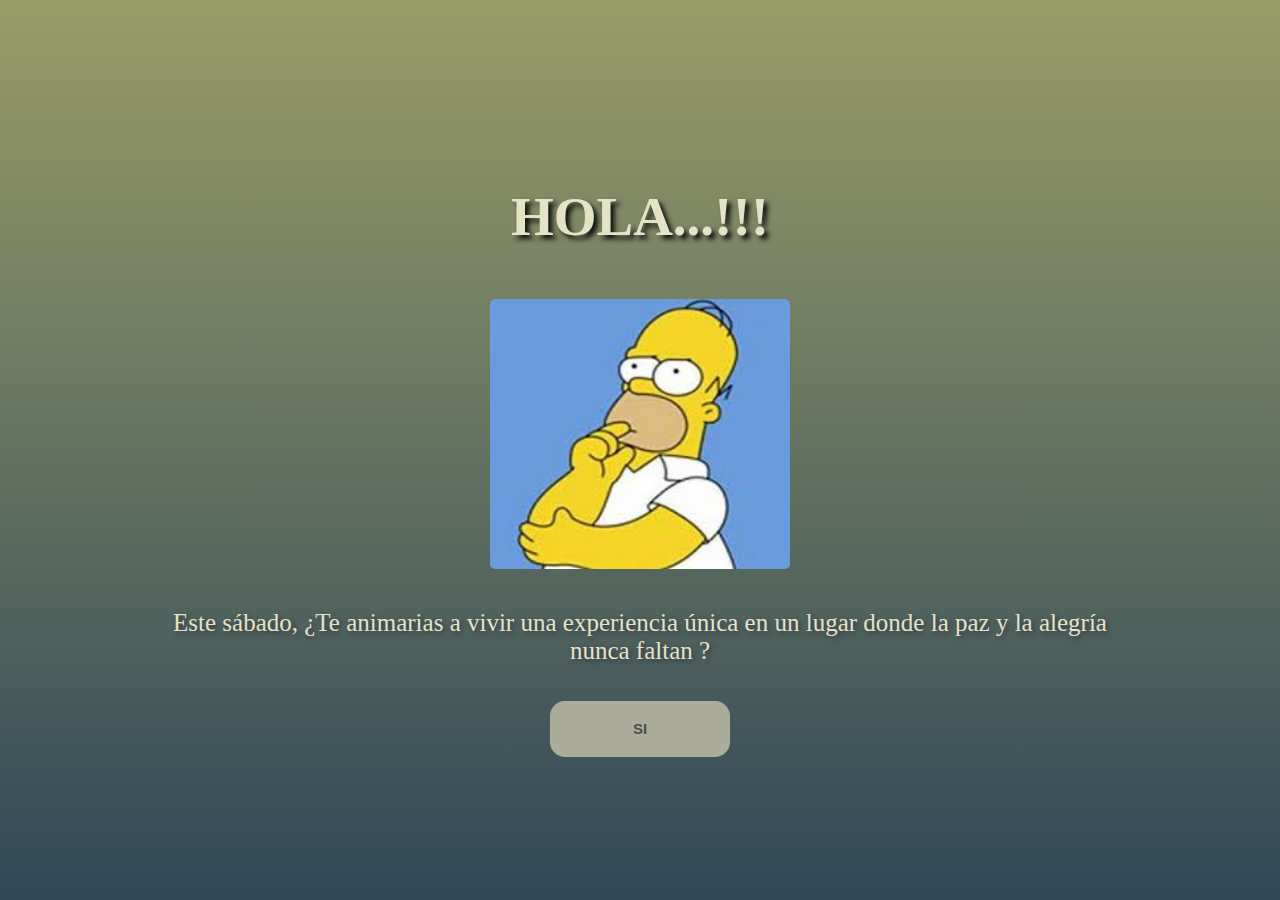
<file: index.html>
<!DOCTYPE html>
<html lang="es">
<head>
    <meta charset="UTF-8">
    <meta name="viewport" content="width=device-width, initial-scale=1.0">
    <title>Saludos humanito</title>
    <link rel="stylesheet" href="style.css">
</head>
<body>
    <section>
        <h1> HOLA...!!! </h1>
        <img id="img-homero" src="imagenes/homero.jpeg">
        <p>Este sábado, ¿Te animarias a vivir una experiencia única en un lugar donde la paz y la alegría nunca faltan ?</p>
         <div id="button-section">
            <button class="button-confirm" id="button-index">SI</button>
         </div>
          

    </section>

    <script>
        
    //ir de index a invitation
    let button_index = document.getElementById("button-index")

    button_index.addEventListener("click", ()=> {
        window.location.href = "invitation.html"
    }); 

    </script>
</body>
</html>
</file>
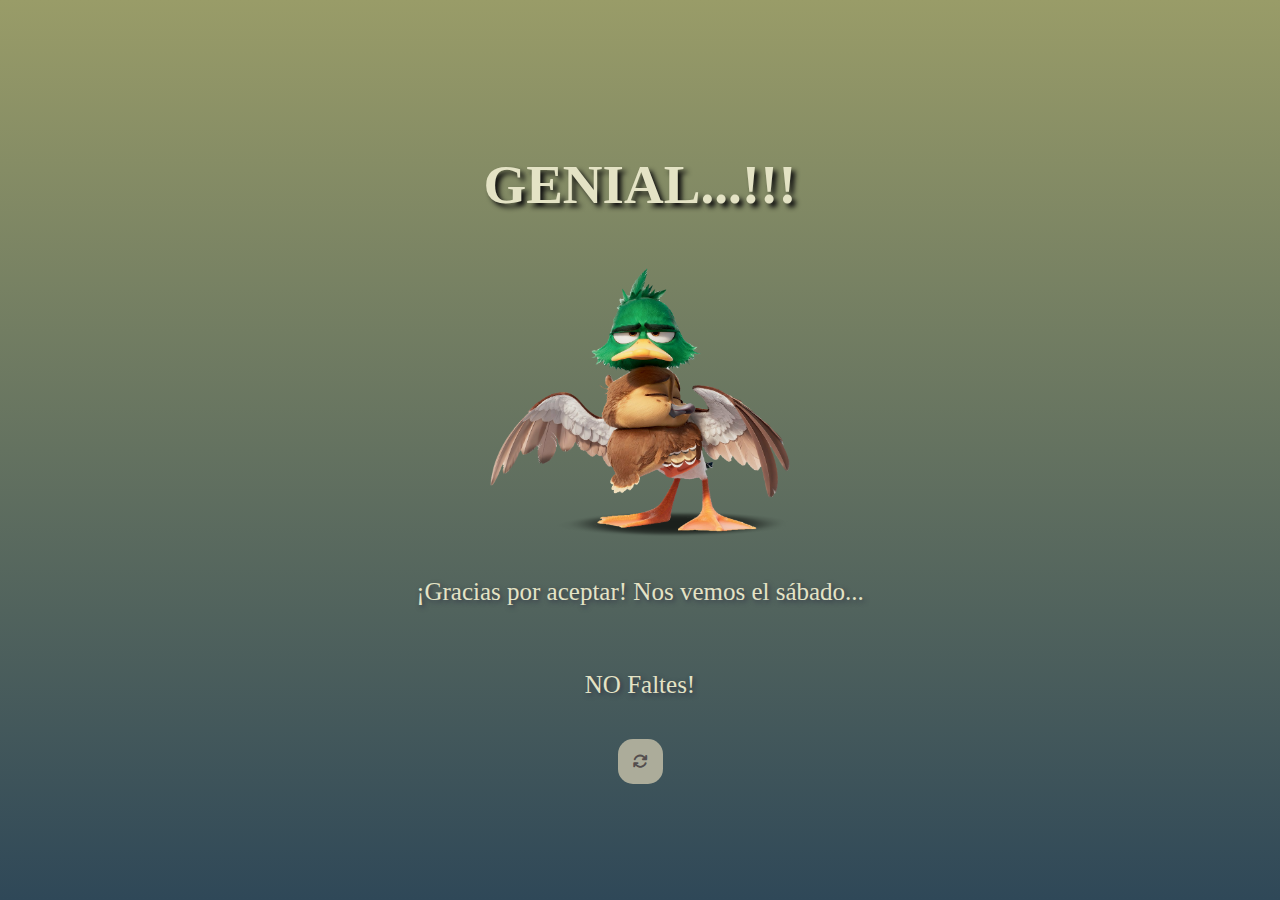
<file: despedida.html>
<!DOCTYPE html>
<html lang="es">
<head>
    <meta charset="UTF-8">
    <meta name="viewport" content="width=device-width, initial-scale=1.0">
    <title>Adios humanito</title>
    <link rel="stylesheet" href="style.css">
    <link rel="stylesheet" href="https://cdnjs.cloudflare.com/ajax/libs/font-awesome/6.4.0/css/all.min.css"/>
</head>
<body>
    <section>
        <h1>GENIAL...!!!</h1>
        <img src="imagenes/06.png">  
        <p>¡Gracias por aceptar! Nos vemos el sábado...</p>
        <p>NO Faltes! </p>
        
        <button id="button-refresh"><i class="fa-solid fa-arrows-rotate"></i></button>
    </section>
     <script>
        
    //ir de index a invitation
    let button_refresh = document.getElementById("button-refresh")

    button_refresh.addEventListener("click", ()=> {
        window.location.href = "index.html"
    }); 

    </script>
</body>
</html>
</file>
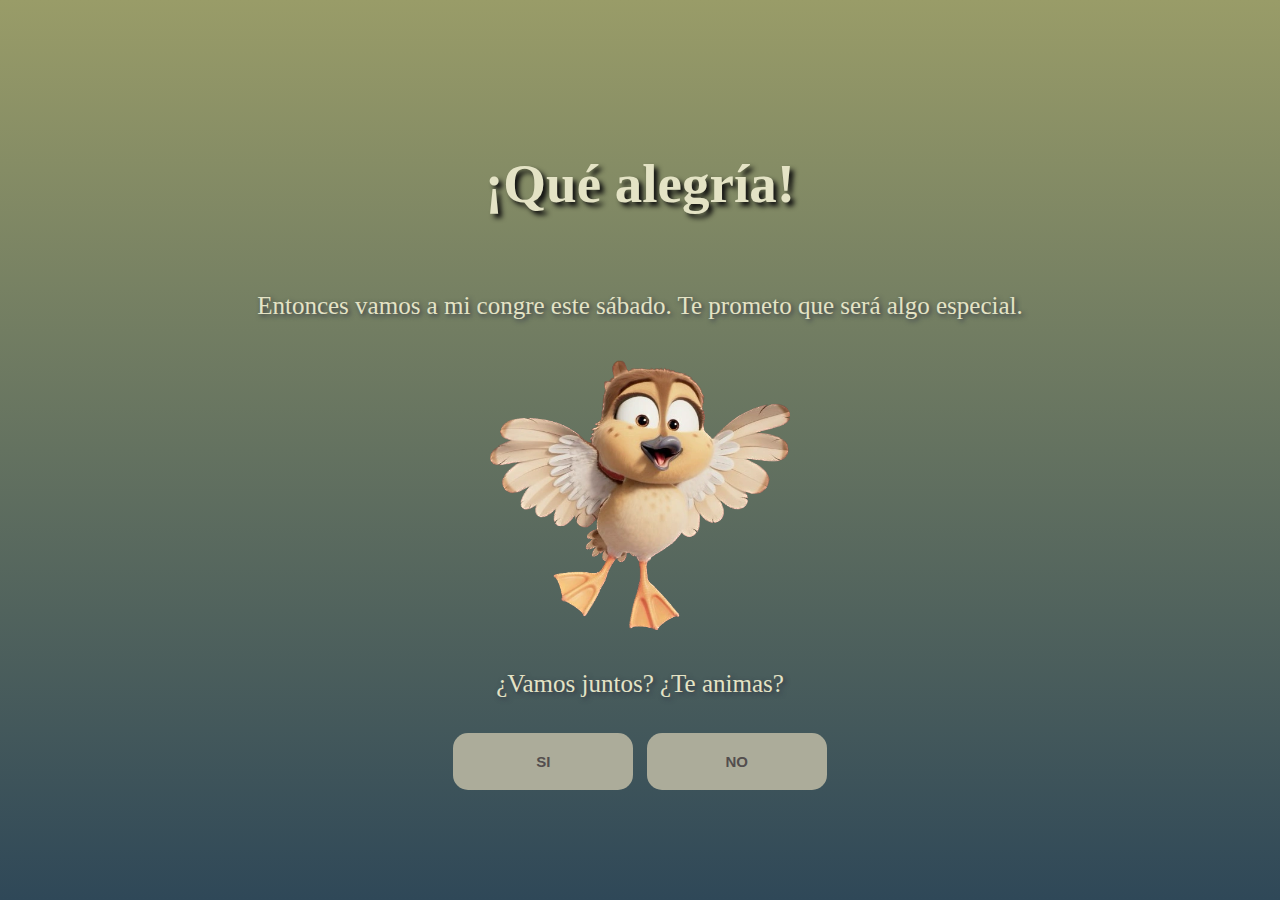
<file: invitation.html>
<!DOCTYPE html>
<html lang="es">
<head>
    <meta charset="UTF-8">
    <meta name="viewport" content="width=device-width, initial-scale=1.0">
    <title>Ven DI QUE SI</title>
    <link rel="stylesheet" href="style.css">
</head>
</head>
<body>
    <section>
        <h1>¡Qué alegría!</h1>
        <p> Entonces vamos a mi congre este sábado. Te prometo que será algo especial.</p>
        <img src="imagenes/01.webp" id= "imagenes-invitation">
        <p id="message">¿Vamos juntos? ¿Te animas? </p>
        
        <div id="button-section">
            <button class="button-confirm" id="button-confirm-invitation">SI</button>
            <button class="button-refuse"  id="button-refuse-invitation">NO</button>
        </div>
    </section>
     <script src="script.js"></script>
</body>
</html>
</file>
<file: style.css>
body {
    background: linear-gradient(to top, #2f4858, #999c68);
    display: flex;
    justify-content: center;
    align-items: center;
    height: 100vh;
    margin: 0;
}
section{
    height: 80%;
    width: 80%;
    text-align: center;
    box-sizing: border-box;
    display: flex;
    flex-direction: column;
    align-items: center;
    justify-content: center;
    gap: 15px;
    padding: 20px;
}


#img-homero{
    border-radius: 5px;
    width: 30vw;
    max-width: 300px;
    height: 30vh;
    max-height: 300px;
}

img{
    width: 30vw;
    max-width: 300px;
    height: 30vh;
    max-height: 300px;
    border-radius:10px;
}

h1{
    font-size: 55px;
    color: #e4e3c5;
    text-shadow: 4px 4px 5px rgb(15, 15, 15);
}

p{
    font-size: 25px;
    color: #e4e3c5;
    text-shadow: 2px 2px 5px rgb(49, 53, 70);

}

#button-section{
    width: 60%;
    max-width: 400px;
    display: flex;
    justify-content: space-evenly;
    align-items: center;
    
}

.button-confirm{
    background-color: #acac9a;
    color: rgb(83, 78, 78);
    font-weight: bolder;
    font-size: 15px;
    width: 45%;
    height: 120%;
    padding: 15px;
    border-radius: 15px;
    border: none;
    box-shadow: none;
    display: flex;
    justify-content: center;
    align-items: center;

}

.button-confirm:hover{
    background-color: #4b89db;
    font-size: 15px;
    font-weight: bolder;
    color:white;
}

.button-refuse{
    background-color: #acac9a;
    color: rgb(83, 78, 78);
    font-weight: bolder;
    font-size: 15px;
    width: 45%;
    height: 120%;
    padding: 15px;
    border-radius: 15px;
    border:none;
    box-shadow: none;
    display: flex;
    justify-content: center;
    align-items: center;

}

.button-refuse:hover{
    background-color: #c25706;
    color: white;
    font-weight: bolder;
    font-size: 15px;
}

#button-refresh {
    background-color: #acac9a;
    color: rgb(83, 78, 78);
    font-weight: bolder;
    font-size: 15px;
    width: auto;
    padding: 15px;
    border-radius: 15px;
    border: none;
    box-shadow: none;
    display: flex;
    justify-content: center;
    align-items: center;

}

#button-refresh:hover{
    background-color: #4b89db;
    font-size: 15px;
    font-weight: bolder;
    color:white;
}


@media (max-width: 500px) {
    h1 {
        font-size: 35px;
    }
    p {
        font-size: 20px;
    }
}
</file>
